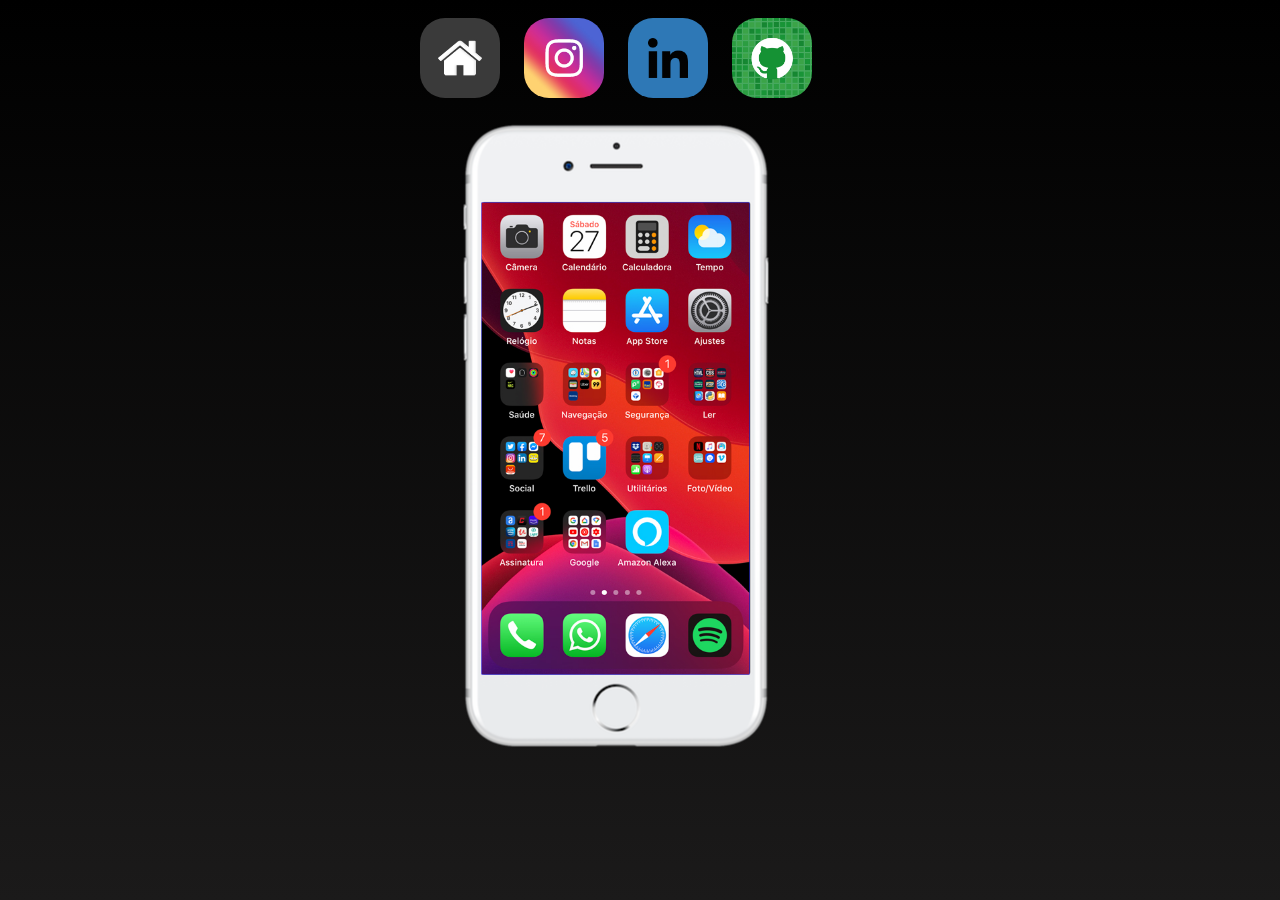
<file: index.html>
<!DOCTYPE html>
<html lang="pt-br">
<head>
    <meta charset="UTF-8">
    <meta name="viewport" content="width=device-width, initial-scale=1.0">
    <title>Minhas Redes Socias</title>
    <link rel="stylesheet" href="estilos/style.css">
</head>
<body>
    <main>
        <section id="celular">
            <iframe src="home.html" name="celular" frameborder="0"></iframe>
        </section>
        <section id="redes">
            <a href="home.html" target="celular"><img src="imagens/logo-home.jpg" alt="botão home"></a>
            <a href="pagInsta.html" target="celular"><img src="imagens/logo-instagram.jpg" alt="botão Instagram"></a>
            <a href="pagLink.html" target="celular"><img src="imagens/linkedinlogo.png" alt="botão Linkedin"></a>
            <a href="pagGithub.html" target="celular"><img src="imagens/logo-github.jpg" alt="botãoGithub"></a>
        </section>
    </main>
</body>
</html>
</file>
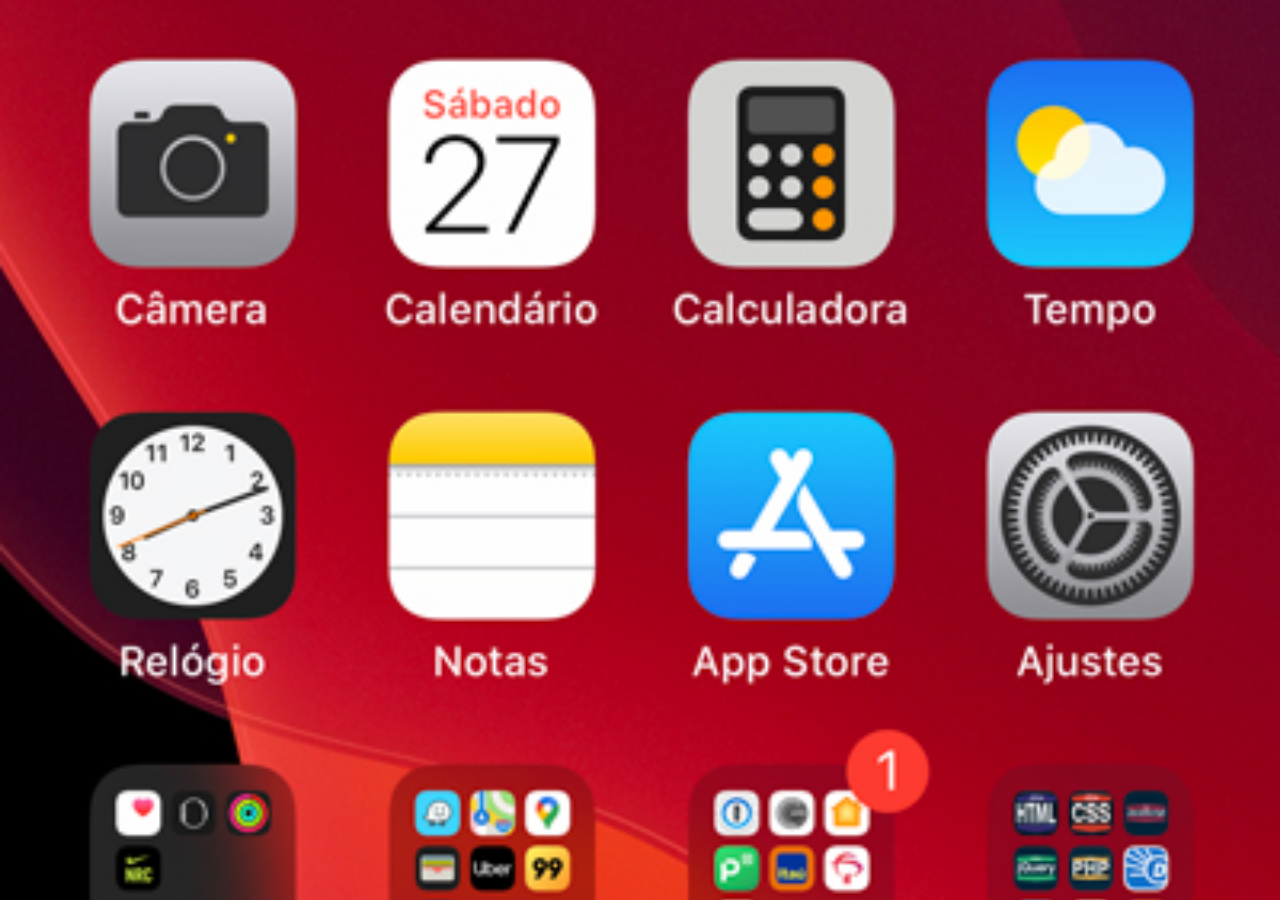
<file: home.html>
<!DOCTYPE html>
<html lang="en">
<head>
    <meta charset="UTF-8">
    <meta name="viewport" content="width=device-width, initial-scale=1.0">
    <title>Document</title>

    <style>
        * {
            margin: 0px;
            padding: 0px;
        }
        body {
            background-image: url(imagens/tela-home.jpg);
            height: 100vh;
            background-size: cover;
        }
    </style>
</head>
<body>
    
</body>
</html>
</file>
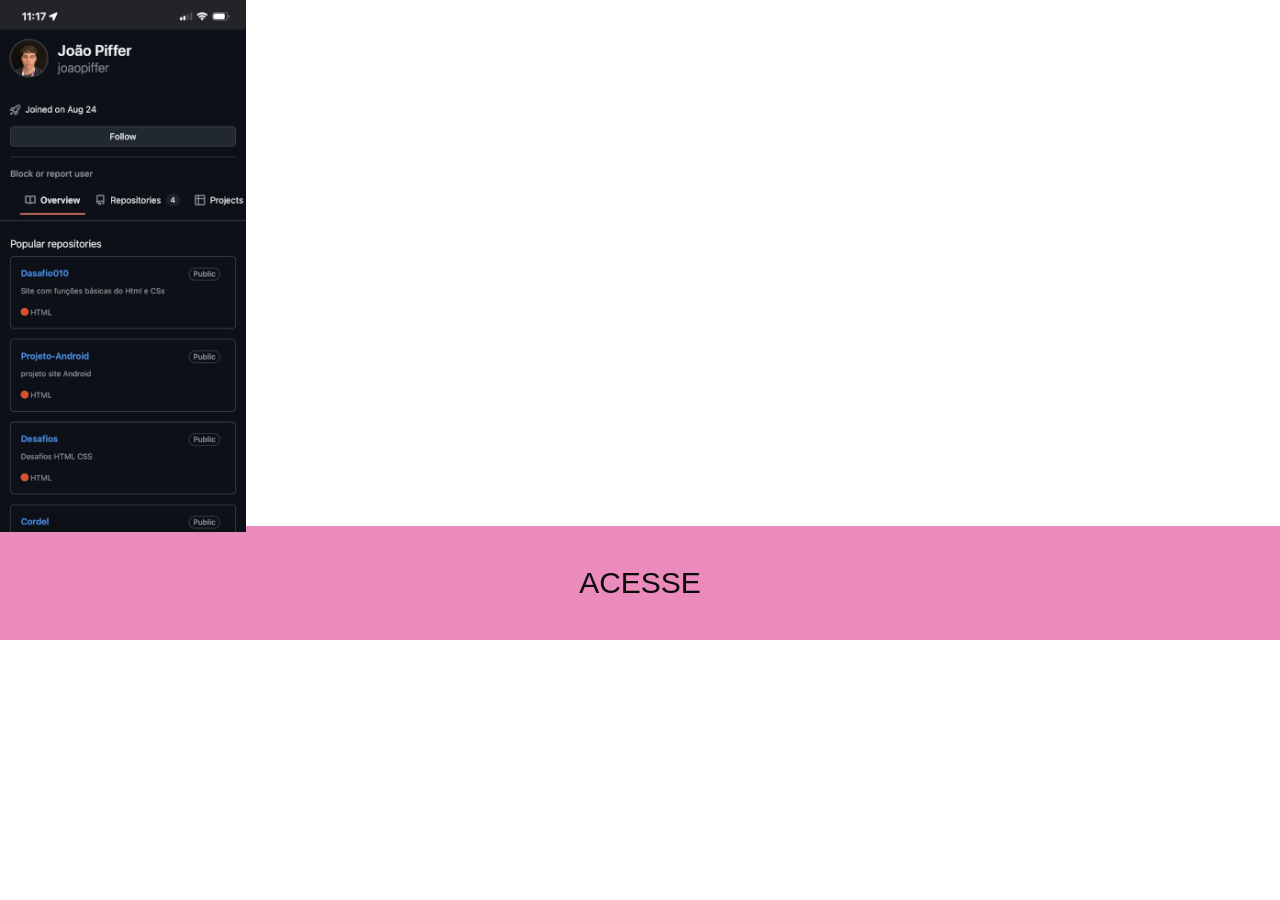
<file: pagGithub.html>
<!DOCTYPE html>
<html lang="pt-br">
<head>
    <meta charset="UTF-8">
    <meta name="viewport" content="width=device-width, initial-scale=1.0">
    <title>Gihub</title>
    <link rel="stylesheet" href="estilos/style2.css">
</head>
<body>
    <img src="imagens/GithubJP.png" alt="Página Instagram">

    <div id="rodape">
        <p><a href="https://github.com/joaopiffer" target="_blank">Acesse</a></p>
</body>
</html>
</file>
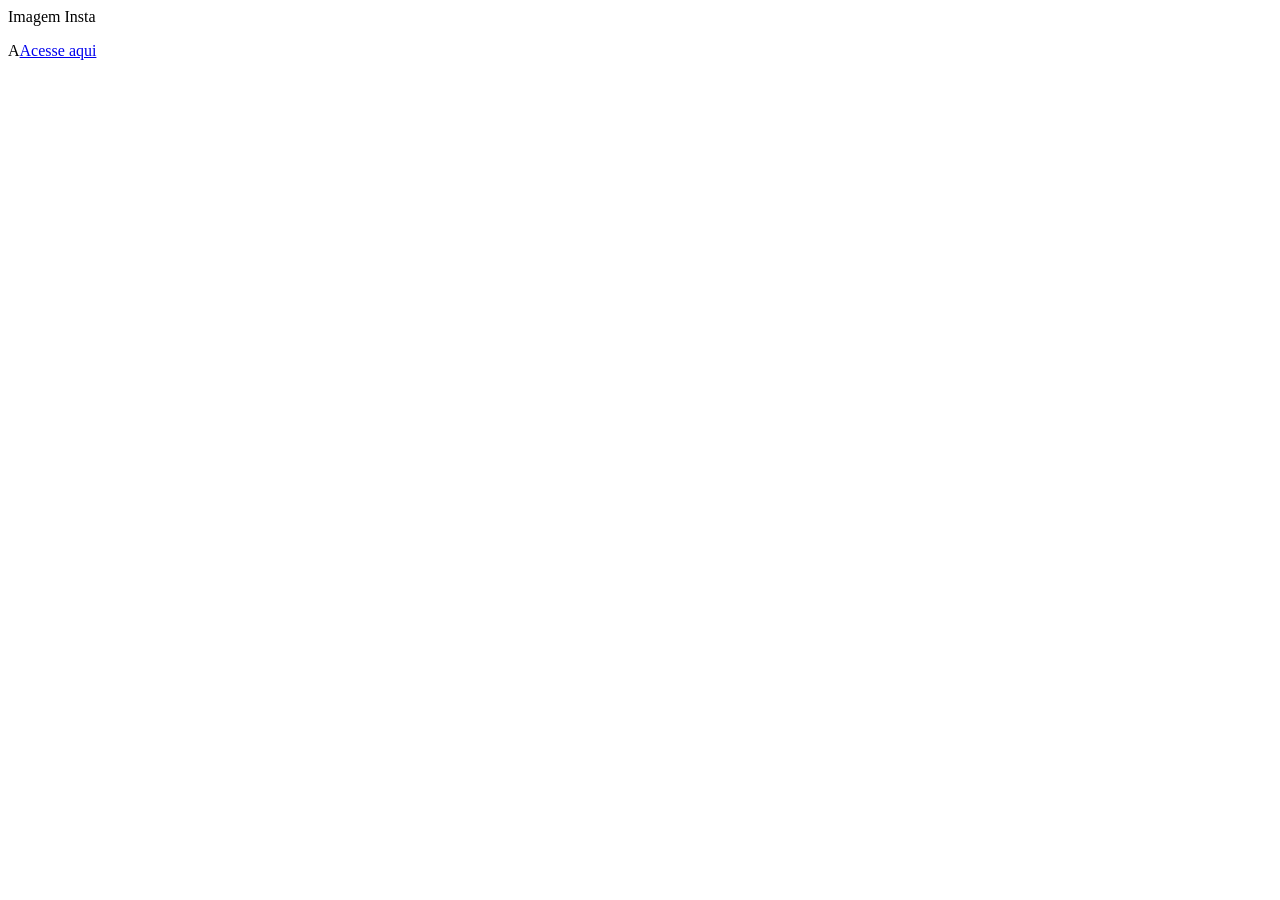
<file: pagInsta.html>
<!DOCTYPE html>
<html lang="pt-br">
<head>
    <meta charset="UTF-8">
    <meta name="viewport" content="width=device-width, initial-scale=1.0">
    <title>Instagram</title>
</head>
<body>
    <div>Imagem Insta</div>
    <p>A<a href="https://www.instagram.com/joaopifferr/" target="_blank">Acesse aqui</a></p>
</body>
</html>
</file>
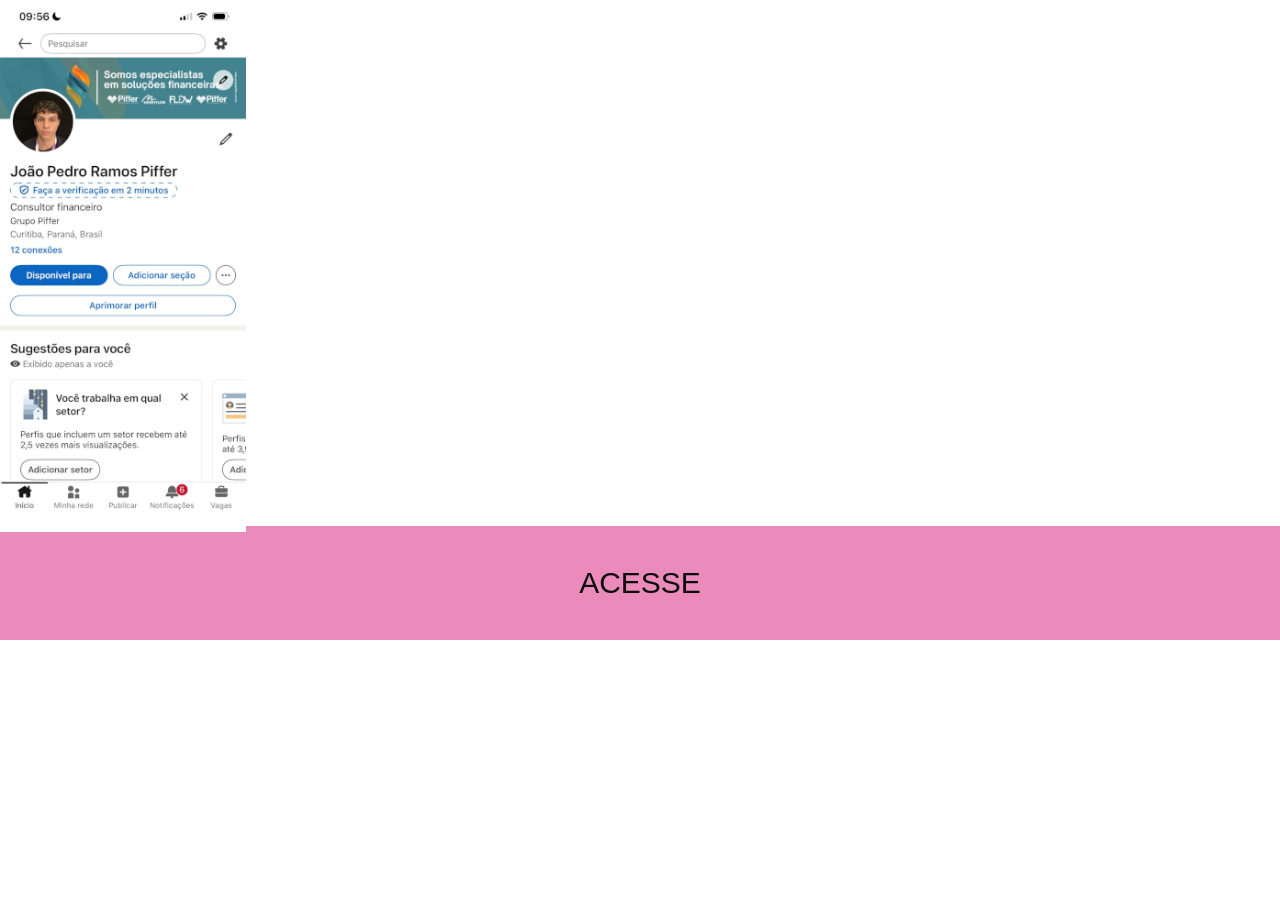
<file: pagLink.html>
<!DOCTYPE html>
<html lang="pt-br">
<head>
    <meta charset="UTF-8">
    <meta name="viewport" content="width=device-width, initial-scale=1.0">
    <title>Linkedin</title>
    <link rel="stylesheet" href="estilos/style2.css">
</head>
<body>
    <img src="imagens/LinkedinJP.png" alt="Página Instagram">

    <div id="rodape">
        <p><a href="https://www.linkedin.com/in/jo%C3%A3o-pedro-ramos-piffer-a313273b2/" target="_blank">Acesse</a></p>
</body>
</html>
</file>
<file: estilos/style.css>
@charset "UTF-8";

html, body {
    height: 95vh;
    width: 95vw;
    background-image: linear-gradient(to bottom, rgb(0, 0, 0), rgb(27, 26, 26));
    background-repeat: no-repeat;
    background-attachment: fixed;
    background-size: cover;
}


main {
    height: 95vh;
    width: 95vw;
    position: relative;
}

#celular {
    position: absolute;
    top: 50%;
    left: 50%;
    transform: translate(-50%, -50%);

    background-color: rgba(0, 0, 255, 0);
    background-image: url(../imagens/frame-iphone.png);
    height: 627px;
    width: 311px;
    background-repeat: no-repeat;
}

iframe {
    height: 472px;
    width: 268px;
    background-color: blue;
    position: relative;
    top: 80px;
    left: 21px;

}

#redes {
    text-align: center;
}

#redes img {
    border-radius: 25px;
    box-shadow: 0px 0px 0px rgba(0, 0, 0, 0.473);
    margin: 10px;
    width: 80px;
    box-sizing: border-box;
}

#redes img:hover {
    transform: translate(0px, 1px);
}
</file>
<file: estilos/style2.css>
@charset "UTF-8";

* {
    margin: 0px;
    padding: 0px;
    font-family: Arial, Helvetica, sans-serif;
    text-transform: uppercase;
}

img {
    width: 246px;
}

#rodape {
    background-color: rgb(235, 139, 187);
    padding: 40px;
    margin-top: -10px;
    text-align: center;
    text-decoration: none;
}

a {
    text-decoration: none;
    color: rgb(12, 12, 12);
    font-size: 30px;
}

a:hover {
    text-decoration: underline;
}
</file>
